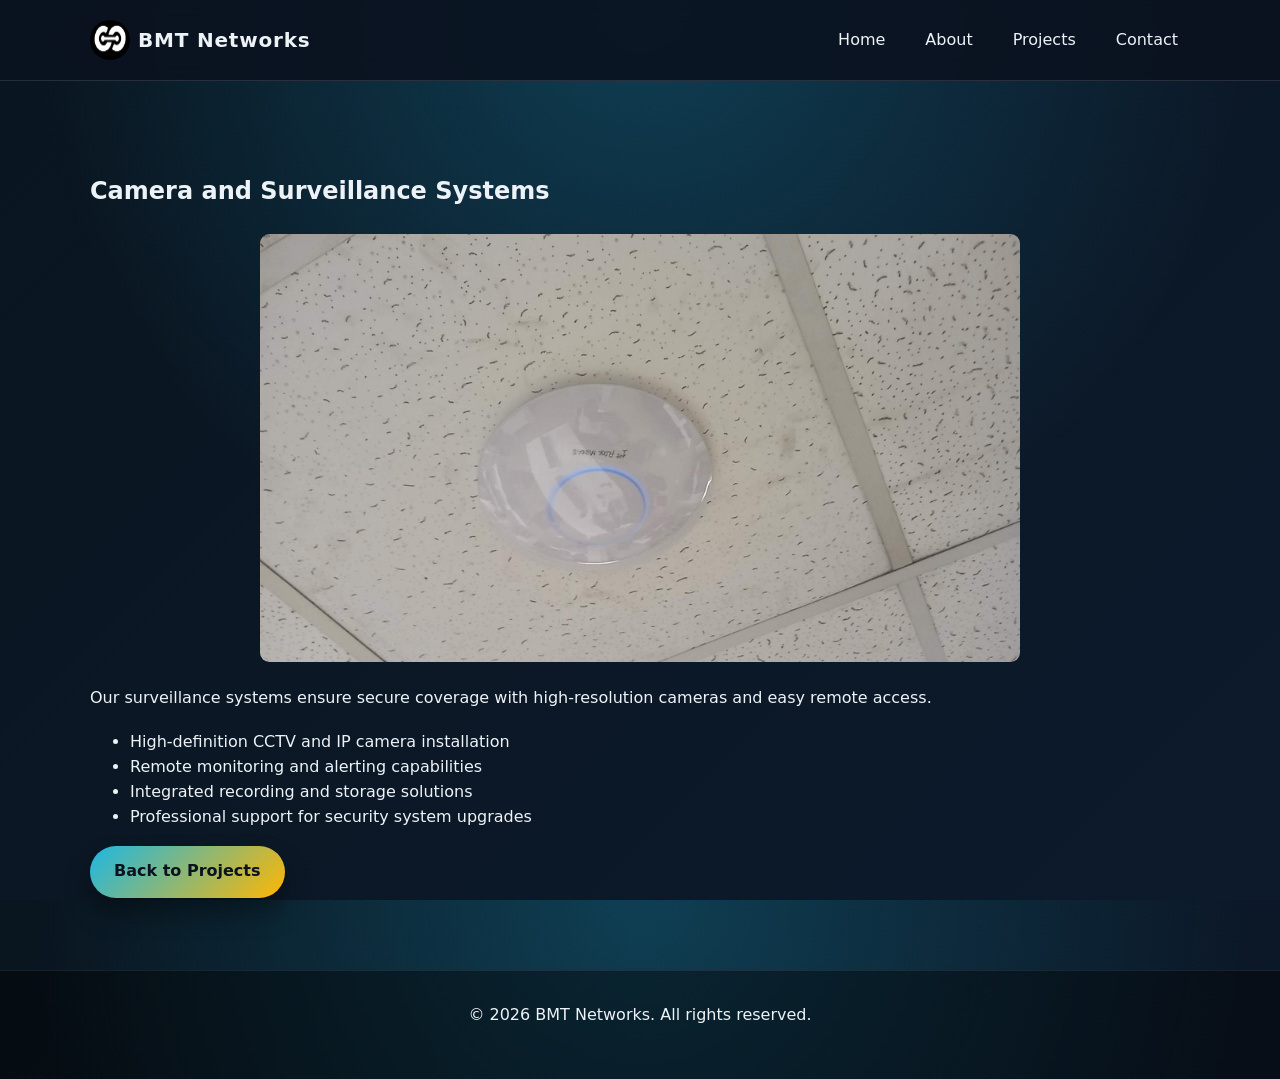
<file: project3.html>
<!DOCTYPE html>
<html lang="en">
<head>
  <meta charset="UTF-8">
  <meta name="viewport" content="width=device-width, initial-scale=1.0">
  <title>Camera and Surveillance Systems | BMT Networks</title>
  <link rel="stylesheet" href="styles.css">
</head>
<body>
  <header class="site-header">
    <div class="container header-inner">
      <div class="bmt-logo">
        <img src="logo.jpeg" alt="BMT Networks logo" class="logo">
        <a class="brand" href="index.html">BMT Networks</a>
      </div>
      <nav class="site-nav" aria-label="Primary">
        <ul class="nav-list">
          <li class="nav-item"><a href="index.html#home">Home</a></li>
          <li class="nav-item"><a href="index.html#about">About</a></li>
          <li class="nav-item"><a href="index.html#projects">Projects</a></li>
          <li class="nav-item"><a href="index.html#contact">Contact</a></li>
        </ul>
      </nav>
    </div>
  </header>

  <main>
    <section class="section">
      <div class="container">
        <h1>Camera and Surveillance Systems</h1>
        <img src="Camera_project.jpg" alt="Camera and surveillance illustration" class="project-image">
        <p>Our surveillance systems ensure secure coverage with high-resolution cameras and easy remote access.</p>
        <ul>
          <li>High-definition CCTV and IP camera installation</li>
          <li>Remote monitoring and alerting capabilities</li>
          <li>Integrated recording and storage solutions</li>
          <li>Professional support for security system upgrades</li>
        </ul>
        <a class="btn" href="index.html#projects">Back to Projects</a>
      </div>
    </section>
  </main>

  <footer class="site-footer">
    <div class="container">
      <p>© <span id="year"></span> BMT Networks. All rights reserved.</p>
    </div>
  </footer>

  <script src="scrip.js"></script>
</body>
</html>
</file>
<file: styles.css>
:root {
  --color-bg: #0b1220;
  --color-surface: #121b2b;
  --color-muted: #c2cbd8;
  --color-accent: #1db7e4;
  --color-accent-2: #ffb703;
  --color-text: #edf2f7;
  --color-border: rgba(255, 255, 255, 0.12);
  --radius: 0.75rem;
  --shadow: 0 18px 40px rgba(0, 0, 0, 0.35);
  --max-width: 1100px;
}

* {
  box-sizing: border-box;
}

html,
body {
  height: 100%;
}

body {
  margin: 0;
  font-family: system-ui, -apple-system, BlinkMacSystemFont, "Segoe UI", sans-serif;
  color: var(--color-text);
  background: radial-gradient(circle at top, rgba(29, 183, 228, 0.25), transparent 55%),
    linear-gradient(135deg, #09151f 0%, #0d1a2c 100%);
  line-height: 1.55;
}

a {
  color: inherit;
  text-decoration: none;
}

.container {
  width: min(100% - 2rem, var(--max-width));
  margin: 0 auto;
}

.site-header {
  position: sticky;
  top: 0;
  z-index: 10;
  background: rgba(11, 18, 32, 0.9);
  border-bottom: 1px solid var(--color-border);
  backdrop-filter: blur(10px);
}

.header-inner {
  display: flex;
  align-items: center;
  justify-content: space-between;
  gap: 1rem;
  padding: 1rem 0;
}
.bmt-logo {
  display: flex;
  justify-content: space-between;
  align-items: center;
  gap: 0.5rem;
}
.logo{
    width: 40px;
    height: 40px;
    border-radius: 50%;
    display: inline;
    
    
}
.brand {
  font-weight: 700;
  letter-spacing: 0.04em;
  font-size: 1.25rem;
}

.nav-toggle {
  border: 0;
  background: none;
  cursor: pointer;
  padding: 0.5rem;
  display: flex;
  align-items: center;
  justify-content: center;
  border-radius: 0.5rem;
  transition: background 0.2s ease;
}

.nav-toggle:hover {
  background: rgba(255, 255, 255, 0.08);
}

.hamburger,
.hamburger::before,
.hamburger::after {
  display: block;
  width: 24px;
  height: 2px;
  background: currentColor;
  border-radius: 1px;
  position: relative;
  transition: transform 0.25s ease, opacity 0.25s ease;
}

.hamburger::before,
.hamburger::after {
  content: "";
  position: absolute;
  left: 0;
}

.hamburger::before {
  top: -7px;
}

.hamburger::after {
  top: 7px;
}

.site-nav {
  position: absolute;
  inset: 0 0 auto auto;
  background: rgba(11, 18, 32, 0.95);
  border-radius: var(--radius);
  padding: 1.25rem;
  width: min(260px, 90vw);
  transform: translate(calc(100% + 1rem), 0);
  transition: transform 0.35s ease;
  z-index: 20;
  box-shadow: var(--shadow);
  opacity: 0;
  pointer-events: none;
}

.nav-list {
  list-style: none;
  margin: 0;
  padding: 0;
  display: flex;
  flex-direction: column;
  gap: 0.75rem;
}

.nav-item a {
  display: block;
  padding: 0.75rem 1rem;
  border-radius: 0.75rem;
  background: rgba(255, 255, 255, 0.05);
  transition: background 0.2s ease;
}

.nav-item a:hover,
.nav-item a:focus-visible {
  background: rgba(29, 183, 228, 0.2);
  outline: none;
}

.nav-open .site-nav {
  transform: translate(0, 0);
  opacity: 1;
  pointer-events: auto;
}

.nav-open .hamburger {
  transform: rotate(45deg);
}

.nav-open .hamburger::before {
  transform: translateY(7px) rotate(90deg);
}

.nav-open .hamburger::after {
  opacity: 0;
}

.hero {
  padding: 5rem 0 4rem;
  text-align: center;
}

.hero h1 {
  font-size: clamp(2.25rem, 5vw, 3rem);
  margin: 0 0 1rem;
}

.lead {
  max-width: 42ch;
  margin: 0 auto 1.75rem;
  color: var(--color-muted);
  
}

.btn {
  display: inline-flex;
  align-items: center;
  justify-content: center;
  gap: 0.5rem;
  padding: 0.85rem 1.5rem;
  background: linear-gradient(135deg, var(--color-accent), var(--color-accent-2));
  color: #0b1220;
  font-weight: 700;
  border-radius: 999px;
  box-shadow: 0 16px 26px rgba(0, 0, 0, 0.35);
  border: none;
  cursor: pointer;
  transition: transform 0.15s ease, filter 0.15s ease;
}

.btn:hover {
  transform: translateY(-2px);
  filter: brightness(1.05);
}

.section {
  padding: 4.5rem 0;
}

.section--alt {
  background: rgba(255, 255, 255, 0.03);
}

h2 {
  font-size: clamp(1.75rem, 3vw, 2.25rem);
  margin: 0 0 1.25rem;
}

p {
  margin: 0 0 1.25rem;
}

.slider {
  position: relative;
  overflow: hidden;
  border-radius: var(--radius);
  border: 1px solid rgba(255, 255, 255, 0.1);
  box-shadow: 0 18px 40px rgba(0, 0, 0, 0.25);
  background: rgba(255, 255, 255, 0.03);
}

.slides {
  display: flex;
  gap: 1rem;
  transition: transform 0.65s ease;
  width: 100%;
  padding: 1rem 0;
}

.slide {
  flex: 0 0 min(320px, 100%);
  display: block ;
  text-decoration: none;
  color: inherit;
  border-radius: var(--radius);
  overflow: hidden;
  background: rgba(255, 255, 255, 0.05);
  border: 1px solid rgba(255, 255, 255, 0.08);
}

.slide img {
  width: 100%;
  display: block;
  object-fit: cover;
  aspect-ratio: 16 / 9;
}

.project-image,
.card img,
.card video {
  width: min(100%, 100vw);
  max-width: 100%;
  height: auto;
  display: block;
  margin: 1.5rem auto;
  border-radius: calc(var(--radius) - 0.15rem);
  object-fit: cover;
}

.project-image {
  max-width: 760px;
}

.slide-copy {
  padding: 1.5rem;
}

.slide-copy h3 {
  margin: 0 0 0.75rem;
}

.slide-copy p {
  margin: 0;
  color: var(--color-muted);
}

.slider-dots {
  display: flex;
  justify-content: center;
  align-items: center;
  gap: 0.6rem;
  padding: 1rem 0 1.2rem;
}

.slider-dot {
  width: 0.9rem;
  height: 0.9rem;
  border-radius: 50%;
  border: none;
  background: rgba(255, 255, 255, 0.2);
  cursor: pointer;
  transition: transform 0.2s ease, background 0.2s ease;
}

.slider-dot:hover,
.slider-dot:focus-visible {
  transform: scale(1.05);
  background: rgba(255, 255, 255, 0.35);
  outline: none;
}

.slider-dot.active {
  background: var(--color-accent);
  box-shadow: 0 0 0 6px rgba(29, 183, 228, 0.14);
}

@media (max-width: 640px) {
  .slide-copy {
    padding: 1rem;
  }
}

.card {
  background: rgba(255, 255, 255, 0.04);
  padding: 1.75rem;
  border-radius: var(--radius);
  border: 1px solid rgba(255, 255, 255, 0.1);
  box-shadow: 0 12px 35px rgba(0, 0, 0, 0.35);
}

.card video,
.video1 {
  width: 100%;
  height: auto;
  display: block;
  border-radius: calc(var(--radius) - 0.1rem);
  margin-top: 1rem;
  object-fit: cover;
}

.updates-list {
  list-style: disc inside;
  margin: 0;
  padding: 0;
  color: var(--color-muted);
}

.contact-info p {
  margin: 0.75rem 0;
}

.site-footer {
  padding: 2rem 0;
  text-align: center;
  background: rgba(0, 0, 0, 0.4);
  border-top: 1px solid rgba(255, 255, 255, 0.08);
}

@media (min-width: 768px) {
  .nav-toggle {
    display: none;
  }

  .site-nav {
    position: static;
    transform: none;
    opacity: 1;
    pointer-events: auto;
    background: transparent;
    box-shadow: none;
    width: auto;
    padding: 0;
  }

  .nav-list {
    flex-direction: row;
    gap: 1rem;
  }

  .nav-item a {
    padding: 0.35rem 0.75rem;
    background: transparent;
  }

  .nav-item a:hover,
  .nav-item a:focus-visible {
    background: rgba(255, 255, 255, 0.12);
  }

  .header-inner {
    padding: 1.25rem 0;
  }

  .grid {
    grid-template-columns: repeat(3, 1fr);
  }
}

@media (min-width: 1024px) {
  .hero {
    padding: 6rem 0 5rem;
  }

  .hero h1 {
    max-width: 58ch;
    margin: 0 auto 1.25rem;
  }

  .lead {
    margin: 0 auto 2rem;
  }
}

/* Mobile-specific adjustments for small screens */
@media (max-width: 600px) {
  .container {
    width: min(100% - 1.5rem, var(--max-width));
  }

  .header-inner {
    flex-wrap: wrap;
    gap: 0.5rem;
    padding: 0.75rem 0;
  }

  .bmt-logo {
    gap: 0.4rem;
  }

  .logo {
    width: 32px;
    height: 32px;
  }

  .brand {
    font-size: 1.1rem;
  }

  .nav-toggle {
    padding: 0.35rem;
  }

  .site-nav {
    top: 3.75rem;
    right: 1rem;
    width: min(90vw, 260px);
  }

  .hero {
    padding: 3.5rem 0 2.5rem;
  }

  .hero h1 {
    font-size: clamp(2rem, 7vw, 2.5rem);
  }

  .lead {
    font-size: 1rem;
    margin: 0 auto 1.5rem;
    padding: 0 0.75rem;
  }

  .btn {
    width: 100%;
    max-width: 320px;
    padding: 0.75rem 1.25rem;
  }

  .section {
    padding: 3rem 0;
  }

  .grid {
    gap: 1rem;
  }

  .card {
    padding: 1.25rem;
  }

  .site-footer {
    padding: 1.5rem 0;
  }

  h2 {
    font-size: clamp(1.5rem, 5vw, 1.9rem);
  }

  p {
    margin: 0 0 1rem;
  }

  video {
    max-width: 100%;
    height: auto;
    border-radius: var(--radius);
  }
}
</file>
